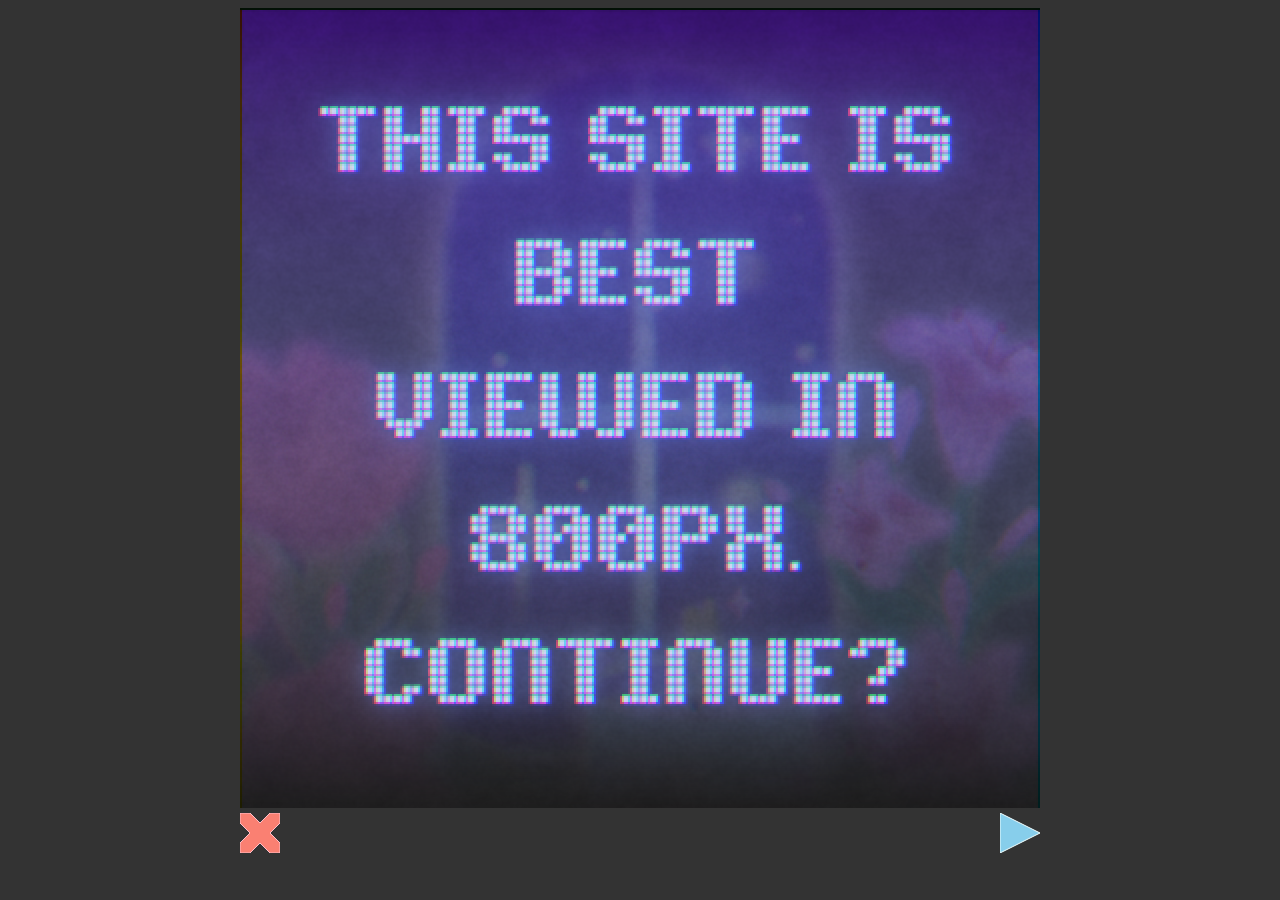
<file: 001 - SpaceJisen/index.html>
<!DOCTYPE html>
<html>
<head>
    <title>TITLE</title>

    <meta charset="UTF-8">
    <meta name="viewport" content="width=device-width, initial-scale=1.0">

    <link rel="stylesheet" href="style.css">
    <link rel="icon" type="image/x-icon" href="">
</head>
<body>
<center>
    <div style="width: 800px; height: 800px;">
    <img src="page/style/img/canva/index3.png" width="800px" height="800px">

    <a href="https://neocities.org/" class="floleft">
    <svg height="40" width="40">
        <polygon points="0, 0 0, 10 10, 20 0, 30 0, 40 10, 40 20, 30 30, 40 40, 40 40, 30 30, 20 40, 10 40, 0 30, 0 20, 10 10, 0" style="fill:salmon; stroke:pink;stroke-width:1" />
    </svg>
    </a>

    <a href="page/home.html" class="florite">
    <svg height="40" width="40">
        <polygon points="40, 20 0, 40 0, 0" style="fill: skyblue; stroke:azure;stroke-width:1" />
    </svg>
    </a>
    </div>
</center>
</body>
</html>
    <!--/////////////////////////////////////////////////////////////////
    The image is a non interactive splash image.
    The example image was made in Canva.
    
    Both buttons are SVG images.
    If you know what you're doing, you can change the shape.
    With caution, you can change the color much easier.
    FILL: the interior color
    STROKE: the line color
    /////////////////////////////////////////////////////////////////-->
</file>
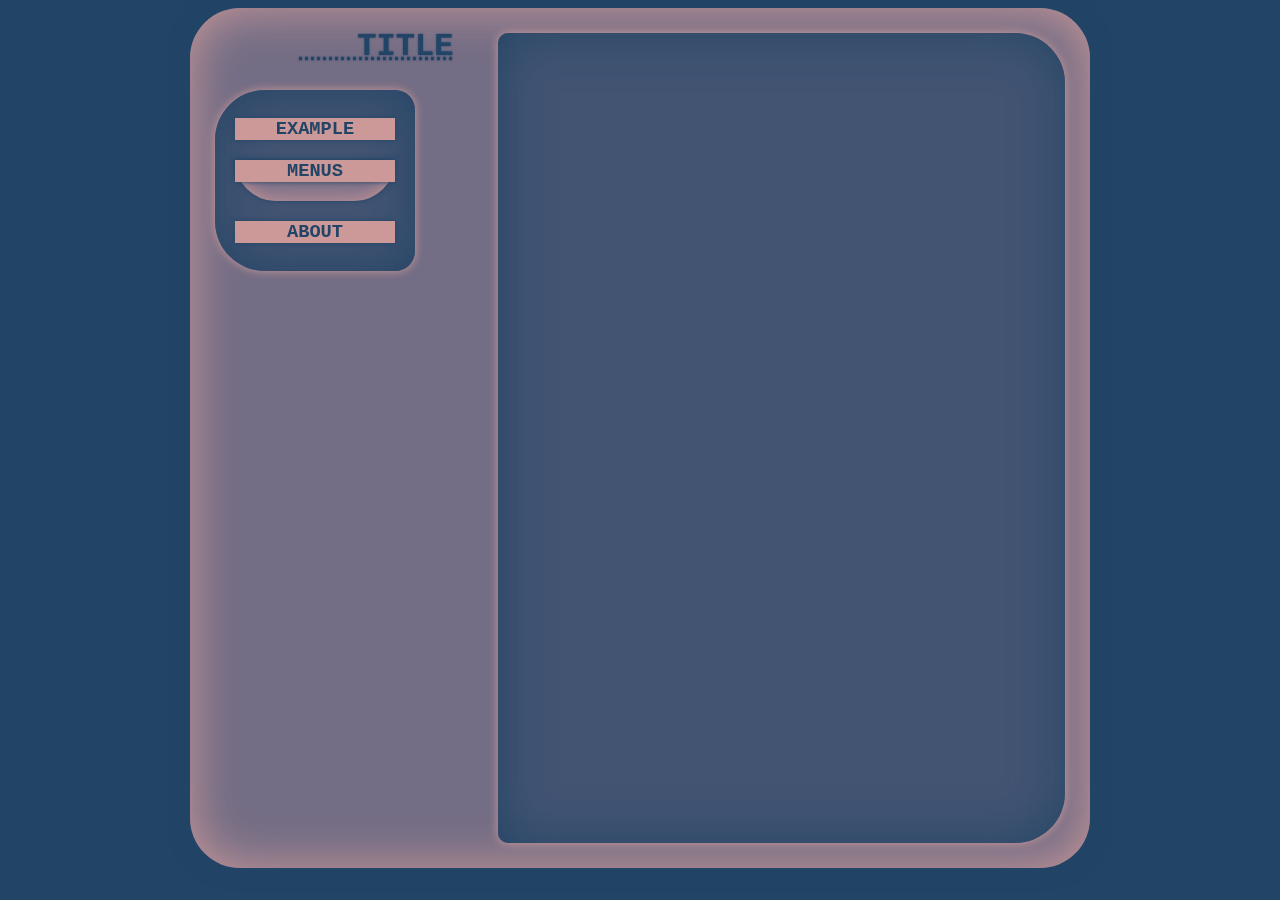
<file: 002 - GlassPink/index.html>
<!DOCTYPE html>
<html lang="en-us">
    <head>
        <title>TITLE</title>
        
        <meta charset="utf-8">
        <meta name="viewport" content="width=device-width, initial-scale=1.0">

        <link rel="icon" type="image/x-icon" href="">
        <link rel="stylesheet" type="text/css" href="pages/style/style.css">
    </head>
    <body>
        <div class="frame">
            <div class="contain">
                <h1 class="title">&nbsp;&nbsp; TITLE</h1>
                <div class="navi">
                    <hr><hr>
                    <a href="pages/ex.html" target="eye"><h3 class="faux">EXAMPLE</h3></a>
                    <details>
                        <summary class="bubble"><h3>MENUS</h3></summary>
                        <a href="LINK" target="eye"><h4 class="linx">ITEM</h4></a>
                        <a href="LINK" target="eye"><h4 class="linx">ITEM</h4></a>
                        <hr>
                    </details>
                    <a href="pages/about.html" target="eye"><h3 class="faux">ABOUT</h3></a>
                    <hr><hr>
                </div>
            </div>

            <iframe class="plot" id="eye" name="eye" style="border: none;"></iframe>
        </div>
    </body>
</html>
<!--//////////////////////////////////////////////////////////////////////////////
    This is the home page and iframe hub for subpages.
    The navigation bar will be on the left and content on the right.

    Pure links fall under the class "faux" and are meant to be standalone.
    Dropdown menus are <details> elements with the <summary> class set to
    "bubble" and all contained links should have the class "linx".

    This layout is not mobile friendly and will not scale.
//////////////////////////////////////////////////////////////////////////////-->
</file>
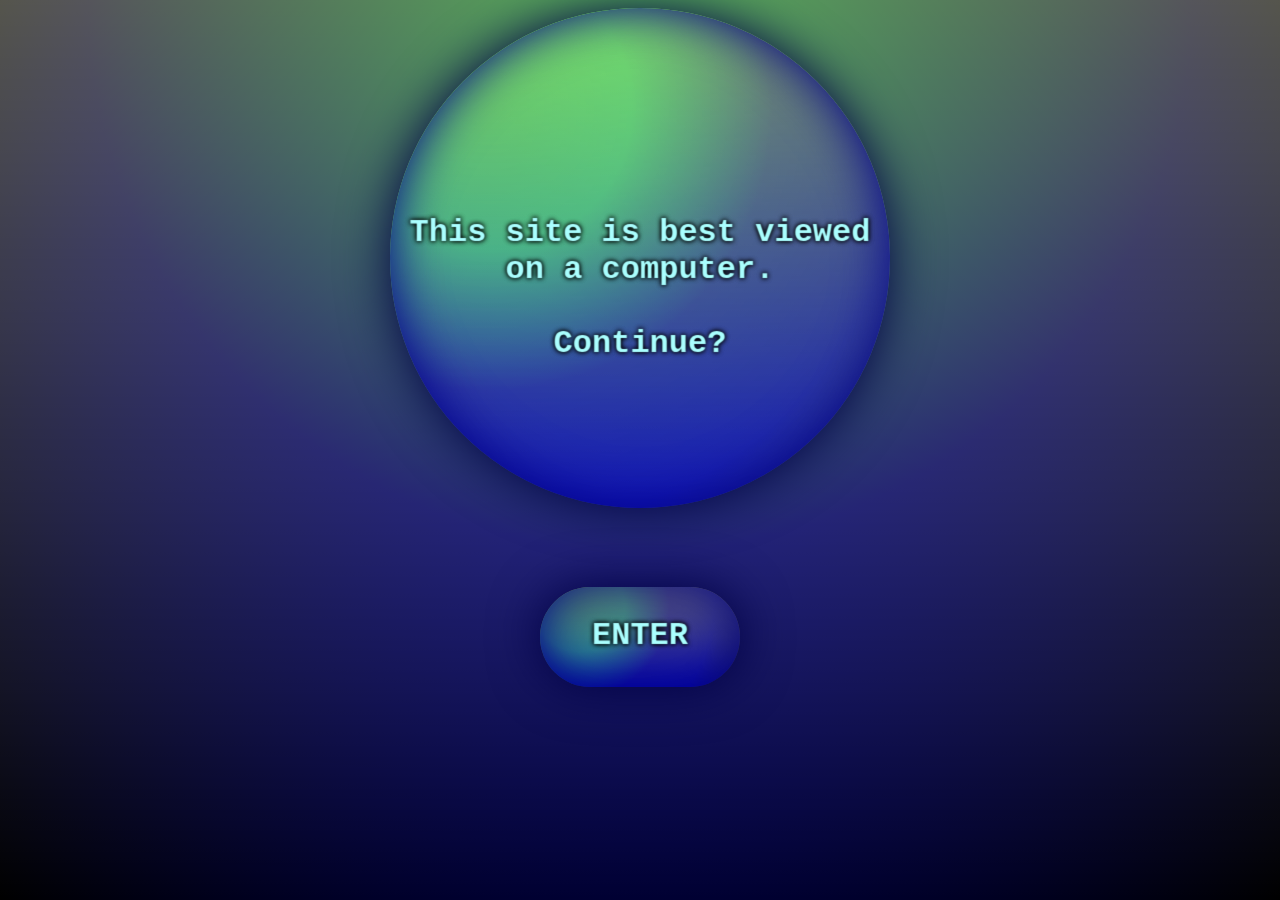
<file: 003 - OceanBubbles/index.html>
<!DOCTYPE html>
<html lang="en-us">
    <head>
        <title>TITLE</title>

        <link rel="icon" type="image/x-icon" href="pages/style/assets/mine/pixels/ico.png">
        <link rel="stylesheet" type="text/css" href="pages/style/style.css">
    </head>
    <body>
        <div class="bubble">
            <h1 class="ctxt">This site is best viewed on a computer.<br><br>
            Continue?</h1>
        </div>

        <hr class="splacer">

        <a href="pages/main.html">
            <div class="portal">
                <h1 class="ctxt">ENTER</h1>
            </div>
        </a>
    </body>
</html>
<!--///////////////////////////////////////////////////////////////////
    This page is the splash page. It's supposed to be a stopgap, but
    I just used to to warn people that my site isn't mobile friendly.

    The icon used in this layout is another free to use asset, by
    the way. You'll see it properly implemented across the pages.

    Warning: I got abstract with class naming and the CSS is much
    messier than the last iteration because of it.
///////////////////////////////////////////////////////////////////-->
</file>
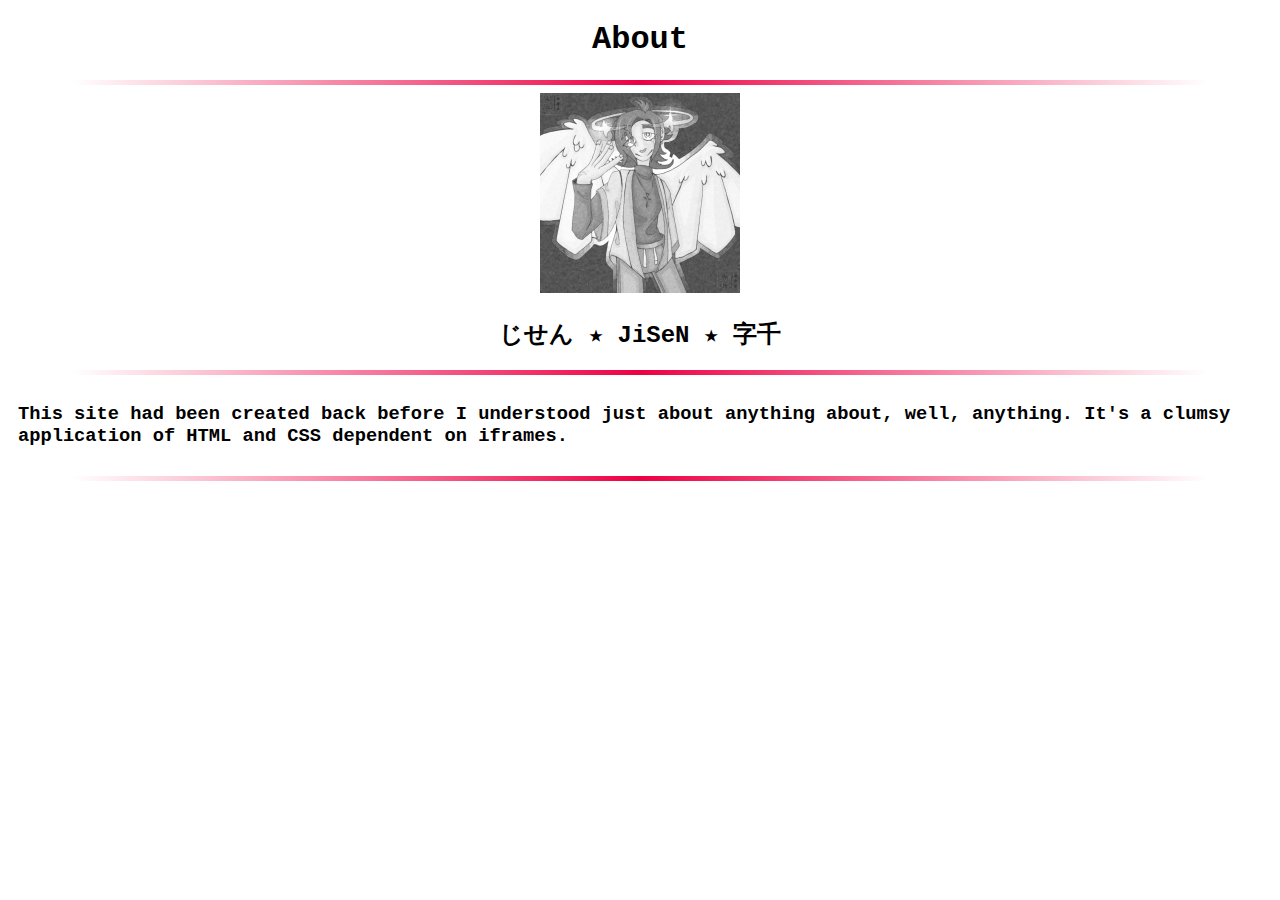
<file: 001 - SpaceJisen/page/about.html>
<!DOCTYPE html>
<html>
<head>
    <title>TITLE</title>

    <meta charset="UTF-8">
    <meta name="viewport" content="width=device-width, initial-scale=1.0">

    <link rel="stylesheet" href="style/basic.css">
    <link rel="icon" type="image/x-icon" href="">

    <style>
        body {
            background: transparent;
        }
    </style>
    <!--/////////////////////////////////////////////////////////////////
        This style element is important if you want to keep the page
        transparent. Without it, the background is black.
    /////////////////////////////////////////////////////////////////-->
</head>
<body>
<center>
    <h1>About</h1>
    <hr>
    <img src="style/img/mine/ava.png" class="ava">
    <h2>じせん ★ JiSeN ★ 字千</h2>
    <hr>
    <h3 class="txtbx">
        This site had been created back before I understood just about anything about, well, anything. It's a clumsy application of HTML and CSS dependent on iframes.
    </h3>
    <hr>
</center>
</body>
</html>
    <!--/////////////////////////////////////////////////////////////////
        To style most things, you'll need to either need to adjust
        the file under "style/basic.css" or place it in the <style>
        element to overwrite the CSS document without changing the
        elements within the CSS document.

        This is showcased by the transparent background for this
        page. If changed in the CSS document, the main page would
        have a pure white background instead.
    /////////////////////////////////////////////////////////////////-->
</file>
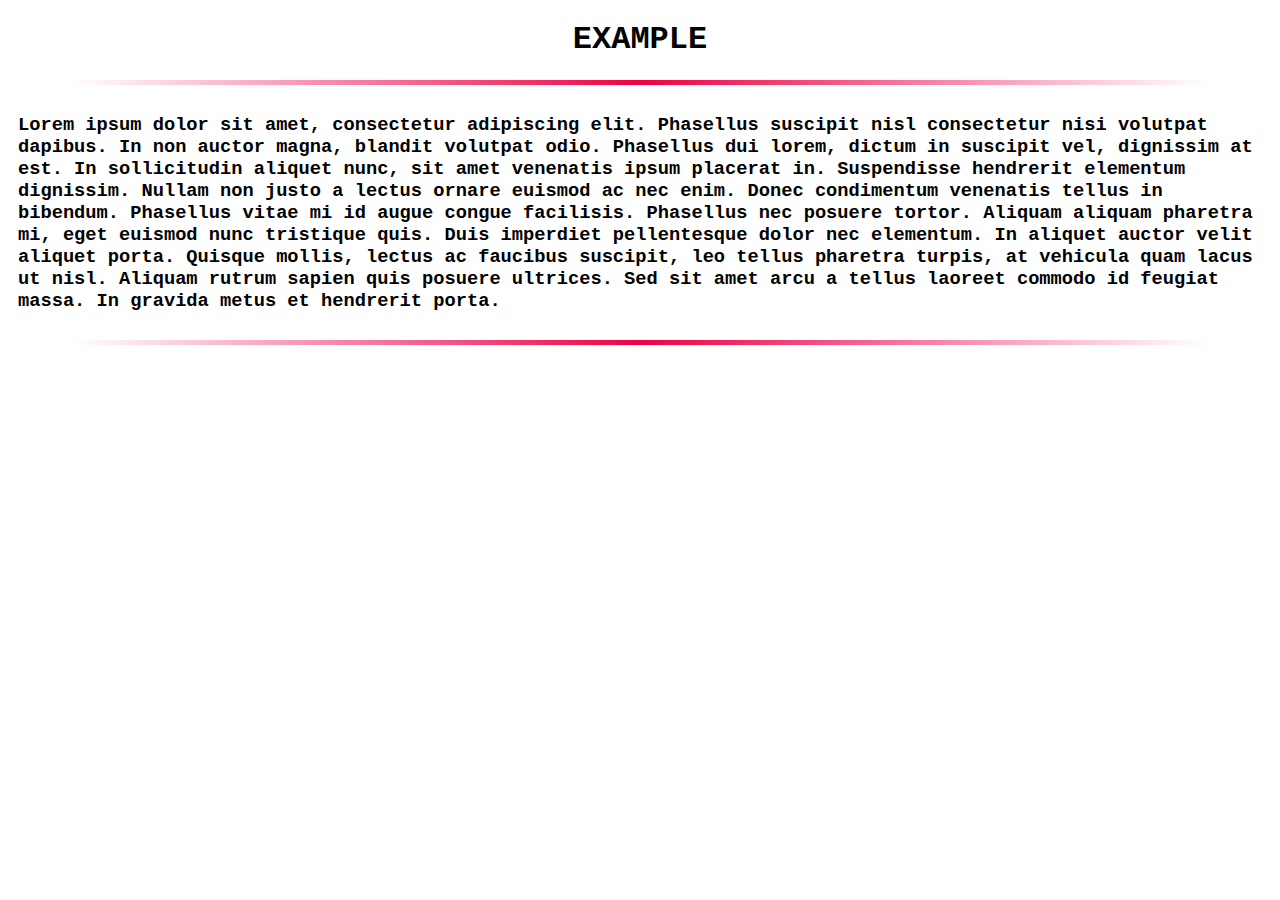
<file: 001 - SpaceJisen/page/ex.html>
<!DOCTYPE html>
<html>
<head>
    <title>TITLE</title>

    <meta charset="UTF-8">
    <meta name="viewport" content="width=device-width, initial-scale=1.0">

    <link rel="stylesheet" href="style/basic.css">
    <link rel="icon" type="image/x-icon" href="">

    <style>
        body {
            background: transparent;
        }
    </style>
    <!--/////////////////////////////////////////////////////////////////
        This style element is important if you want to keep the page
        transparent. Without it, the background is black.
    /////////////////////////////////////////////////////////////////-->
</head>
<body>
<center>
    <h1>EXAMPLE</h1>
    <hr>
    <h3 class="txtbx">
        Lorem ipsum dolor sit amet, consectetur adipiscing elit. Phasellus suscipit nisl consectetur nisi volutpat dapibus. In non auctor magna, blandit volutpat odio. Phasellus dui lorem, dictum in suscipit vel, dignissim at est. In sollicitudin aliquet nunc, sit amet venenatis ipsum placerat in. Suspendisse hendrerit elementum dignissim. Nullam non justo a lectus ornare euismod ac nec enim. Donec condimentum venenatis tellus in bibendum. Phasellus vitae mi id augue congue facilisis. Phasellus nec posuere tortor. Aliquam aliquam pharetra mi, eget euismod nunc tristique quis. Duis imperdiet pellentesque dolor nec elementum. In aliquet auctor velit aliquet porta. Quisque mollis, lectus ac faucibus suscipit, leo tellus pharetra turpis, at vehicula quam lacus ut nisl. Aliquam rutrum sapien quis posuere ultrices. Sed sit amet arcu a tellus laoreet commodo id feugiat massa. In gravida metus et hendrerit porta.
    </h3>
    <hr>
</center>
</body>
</html>
    <!--/////////////////////////////////////////////////////////////////
        To style most things, you'll need to either need to adjust
        the file under "style/basic.css" or place it in the <style>
        element to overwrite the CSS document without changing the
        elements within the CSS document.

        This is showcased by the transparent background for this
        page. If changed in the CSS document, the main page would
        have a pure white background instead.
    /////////////////////////////////////////////////////////////////-->
</file>
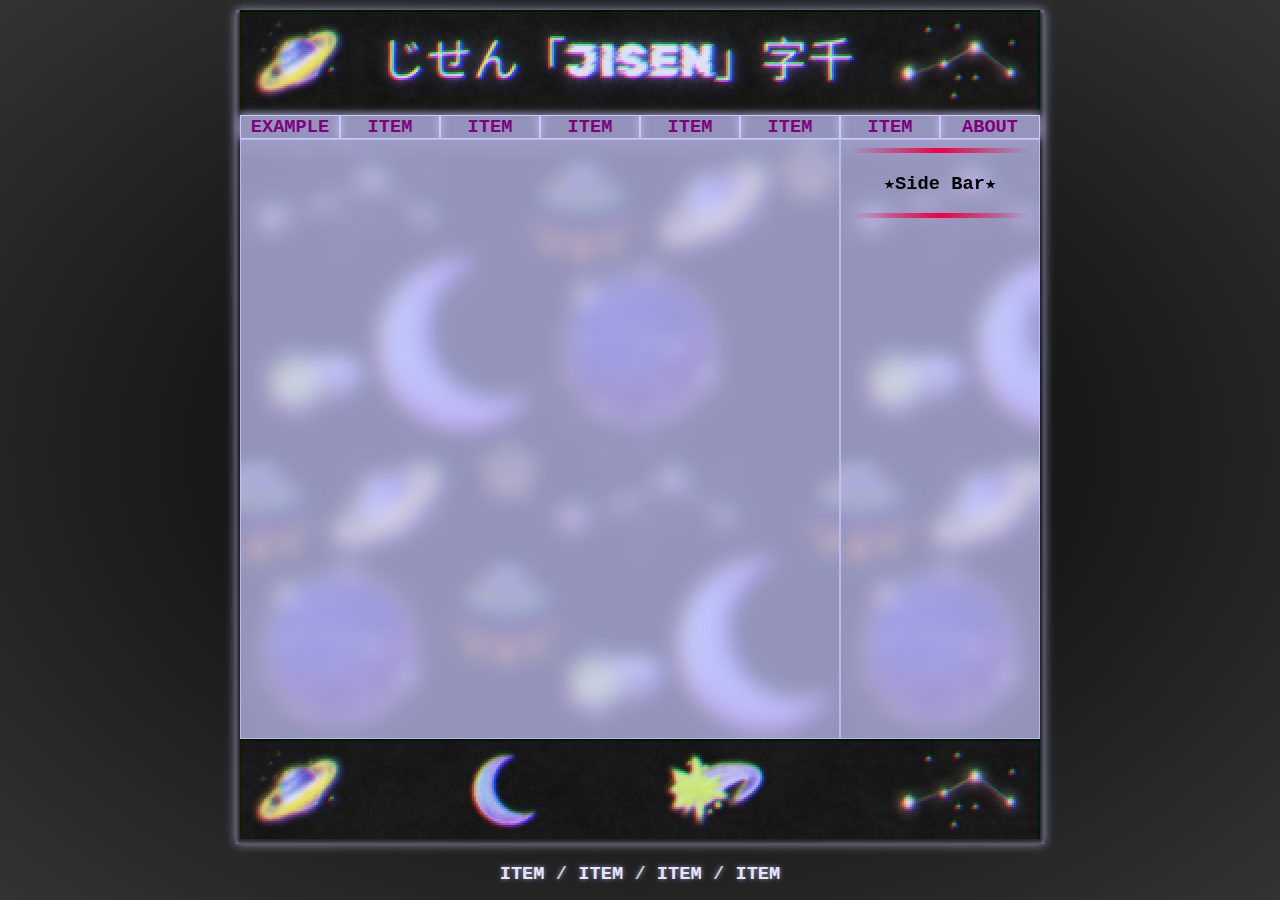
<file: 001 - SpaceJisen/page/home.html>
<!DOCTYPE html>
<html>
<head>
    <title>TITLE</title>

    <meta charset="UTF-8">
    <meta name="viewport" content="width=device-width, initial-scale=1.0">

    <link rel="stylesheet" href="style/basic.css">
    <link rel="icon" type="image/x-icon" href="">
</head>
<body>
<center>
    <div class="mw">
        <img class="banner" src="style/img/canva/banner1.png">
        <div class="navbar">
            <a href="ex.html" target="winbow"><h3 class="navbut">EXAMPLE</h3></a>
            <a href="LINK" target="winbow"><h3 class="navbut">ITEM</h3></a>
            <a href="LINK" target="winbow"><h3 class="navbut">ITEM</h3></a>
            <a href="LINK" target="winbow"><h3 class="navbut">ITEM</h3></a>
            <a href="LINK" target="winbow"><h3 class="navbut">ITEM</h3></a>
            <a href="LINK" target="winbow"><h3 class="navbut">ITEM</h3></a>
            <a href="LINK" target="winbow"><h3 class="navbut">ITEM</h3></a>
            <a href="about.html" target="winbow"><h3 class="navbut">ABOUT</h3></a>
        </div>

        <div class="bento">
            <iframe class="rice" name="winbow" src=""></iframe>
            <div class="meat">
                
                <hr>

                <h3>★Side Bar★</h3>

                <hr>
                
            </div>
        </div>
        
        <img class="banner" src="style/img/canva/banner2.png">
    </div>
    <h3 class="btmtxt">
        <a href="LINK" target="_blank" class="ovrt">ITEM</a> /
        <a href="LINK" target="_blank" class="ovrt">ITEM</a> /
        <a href="LINK" target="_blank" class="ovrt">ITEM</a> /
        <a href="LINK" target="_blank" class="ovrt">ITEM</a>
    </h3>
</center>
</body>
</html>
    <!--/////////////////////////////////////////////////////////////////
        This page is centered on an iframe and is not mobile friendly.
        The example page link will show you an example subpage.
        The about link gives context.
        
        I highly suggest changing the banners because even though
        they've been left as is, JISEN was my old username. It'd be
        a bit weird having to explain that on your end. You can use
        Canva to create a new banner easily and edit things in
        FireAlpaca to get some similar effects. Chromatic aberration,
        low gaussian blur, mosaic at its lowest setting, and some
        color correction goes a long way.
    /////////////////////////////////////////////////////////////////-->
</file>
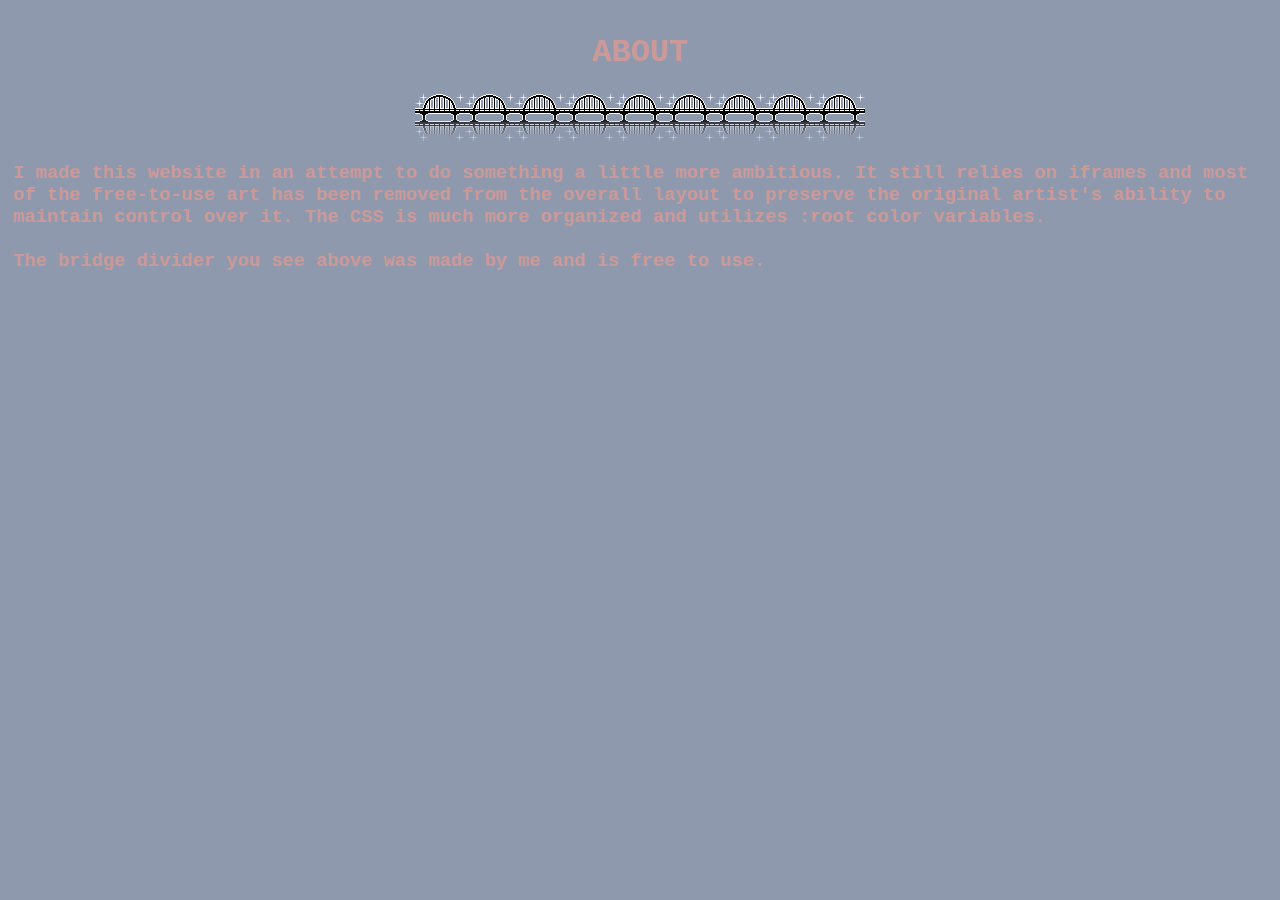
<file: 002 - GlassPink/pages/about.html>
<!DOCTYPE html>
<html lang="en-us">
    <head>
        <title>TITLE</title>
        
        <meta charset="utf-8">
        <meta name="viewport" content="width=device-width, initial-scale=1.0">

        <link rel="icon" type="image/x-icon" href="">
        <link rel="stylesheet" type="text/css" href="style/style.css">

        <style>
            body {
                color: var(--c1);
                background: var(--tc3);
                padding: 5px;
            }
        </style>
    </head>
    <body>
        <center>
            <h1>ABOUT</h1>
        </center>
        <hr class="bridged" style="width: 450px;">
        <h3>
            I made this website in an attempt to do something a little more ambitious. It still relies on iframes and most of the free-to-use art has been removed from the overall layout to preserve the original artist's ability to maintain control over it. The CSS is much more organized and utilizes :root color variables.
            <br><br>
            The bridge divider you see above was made by me and is free to use.
        </h3>
    </body>
</html>
<!--//////////////////////////////////////////////////////////////////////////////
    This page is more heavily and specifically styled in the <style> tag.
        
    It uses the :root variable from the CSS stylesheet since they're already
    defined and ready to be used, keeping uniformity with the entire
    layout without having to individually change and adjust colors on every
    single subpage.
//////////////////////////////////////////////////////////////////////////////-->
</file>
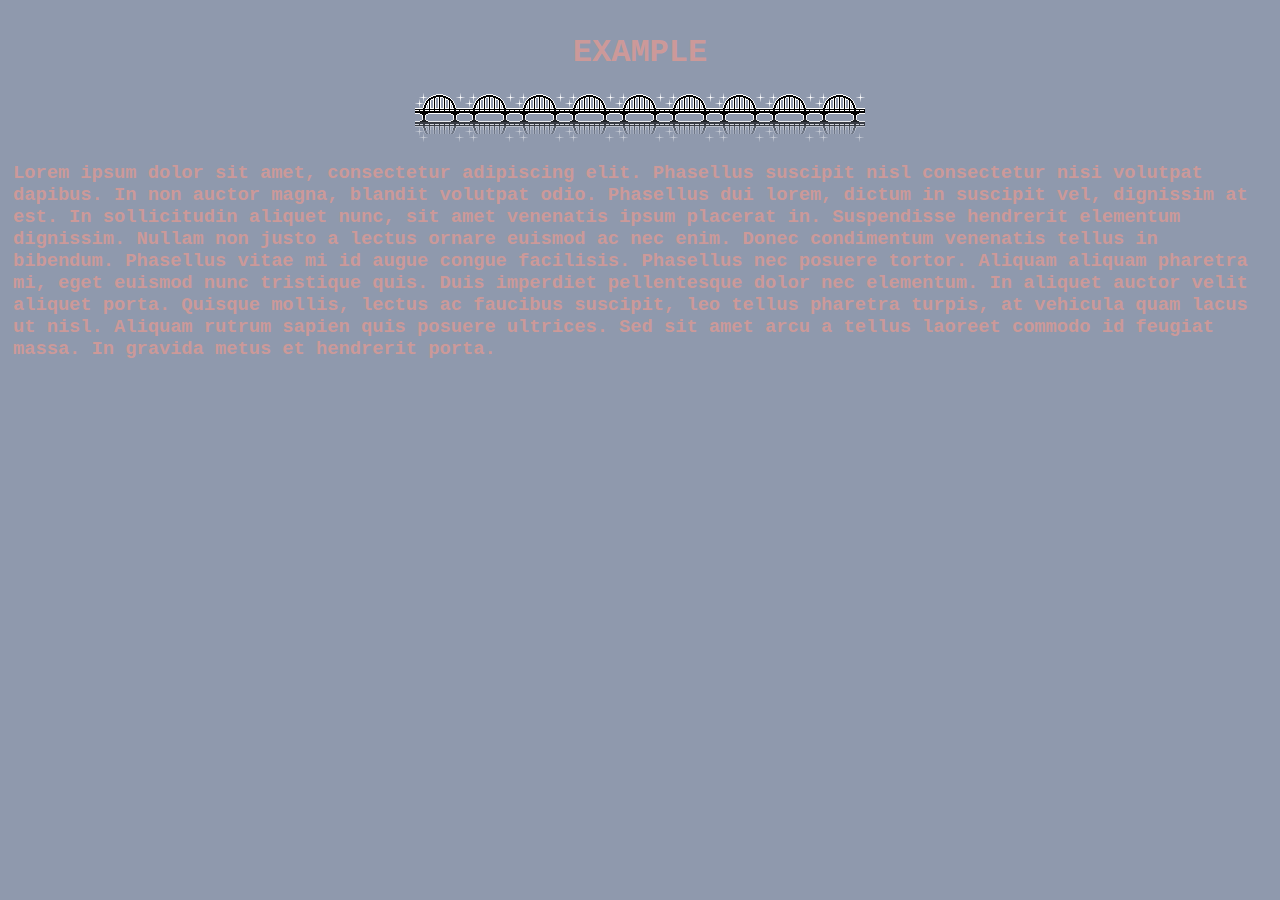
<file: 002 - GlassPink/pages/ex.html>
<!DOCTYPE html>
<html lang="en-us">
    <head>
        <title>TITLE</title>
        
        <meta charset="utf-8">
        <meta name="viewport" content="width=device-width, initial-scale=1.0">

        <link rel="icon" type="image/x-icon" href="">
        <link rel="stylesheet" type="text/css" href="style/style.css">

        <style>
            body {
                color: var(--c1);
                background: var(--tc3);
                padding: 5px;
            }
        </style>
    </head>
    <body>
        <center>
            <h1>EXAMPLE</h1>
        </center>
        <hr class="bridged" style="width: 450px;">
        <h3>
            Lorem ipsum dolor sit amet, consectetur adipiscing elit. Phasellus suscipit nisl consectetur nisi volutpat dapibus. In non auctor magna, blandit volutpat odio. Phasellus dui lorem, dictum in suscipit vel, dignissim at est. In sollicitudin aliquet nunc, sit amet venenatis ipsum placerat in. Suspendisse hendrerit elementum dignissim. Nullam non justo a lectus ornare euismod ac nec enim. Donec condimentum venenatis tellus in bibendum. Phasellus vitae mi id augue congue facilisis. Phasellus nec posuere tortor. Aliquam aliquam pharetra mi, eget euismod nunc tristique quis. Duis imperdiet pellentesque dolor nec elementum. In aliquet auctor velit aliquet porta. Quisque mollis, lectus ac faucibus suscipit, leo tellus pharetra turpis, at vehicula quam lacus ut nisl. Aliquam rutrum sapien quis posuere ultrices. Sed sit amet arcu a tellus laoreet commodo id feugiat massa. In gravida metus et hendrerit porta.
        </h3>
    </body>
</html>
<!--//////////////////////////////////////////////////////////////////////////////
    This page is more heavily and specifically styled in the <style> tag.

    It uses the :root variable from the CSS stylesheet since they're already
    defined and ready to be used, keeping uniformity with the entire
    layout without having to individually change and adjust colors on every
    single subpage.
//////////////////////////////////////////////////////////////////////////////-->
</file>
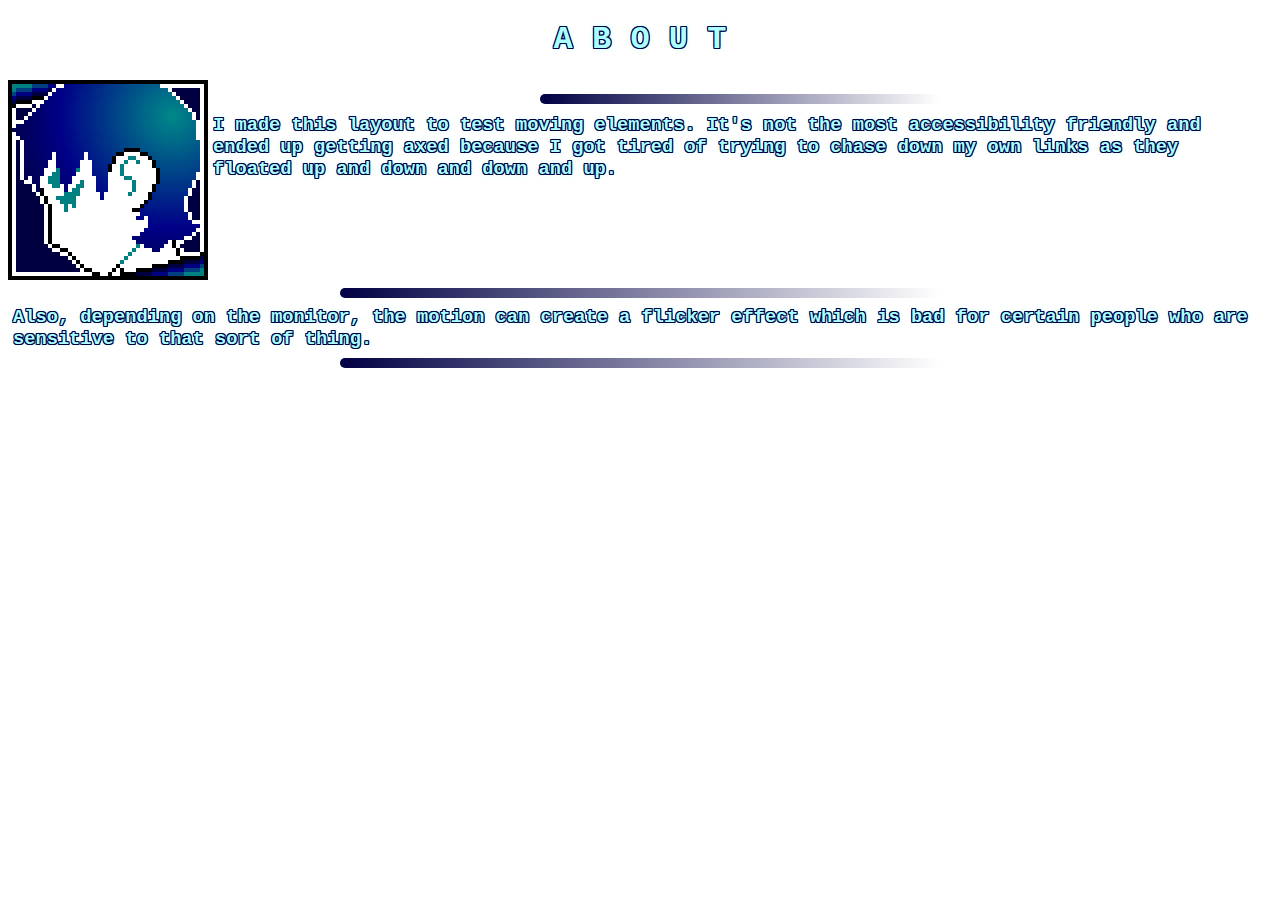
<file: 003 - OceanBubbles/pages/about.html>
<!DOCTYPE html>
<html lang="en-us">
    <head>
        <title>TITLE</title>

        <link rel="icon" type="image/x-icon" href="style/assets/mine/pixels/ico.png">
        <link rel="stylesheet" type="text/css" href="style/style.css">

        <style>
            html {
                background: transparent;
                color: #aff;
                text-shadow:
                1px 0px 0px #004,
                -1px 0px 0px #004,
                0px 1px 0px #004,
                0px -1px 0px #004,
                1px 1px 0px #004,
                -1px 1px 0px #004,
                1px -1px 0px #004,
                -1px -1px 0px #004,
                0px 0px 5px #aff;
            }
        </style>
    </head>
    <body>
        <center><h1>A B O U T</h1></center>

        <div style="display: flex;">
            <img src="style/assets/mine/ava/ava.png" height="200px" width="200px">
            <h3 style="margin: 5px;"><hr class="bloop">
                I made this layout to test moving elements. It's not the most accessibility friendly and ended up getting axed because I got tired of trying to chase down my own links as they floated up and down and down and up.
            </h3>
        </div>
        <hr class="bloop2">
        <h3 style="margin: 5px">
            Also, depending on the monitor, the motion can create a flicker effect which is bad for certain people who are sensitive to that sort of thing.
        </h3>
        <hr class="bloop2">
    </body>
</html>
<!--///////////////////////////////////////////////////////////////////
    I got way more mileage out of the <style> tag this time around
    since I pretty much neglected to use :root colors.

    The first box with an image has a flex attribute so be aware
    and beware. If you remove it, it will change the behavior of
    that section. This layout is a bit more demanding and a lot
    less forgiving.

    !!! "bloop" and "bloop2" are two seperate <hr> classes and the
    only difference is "bloop2" is 600px and "bloop" is 400px wide.
///////////////////////////////////////////////////////////////////-->
</file>
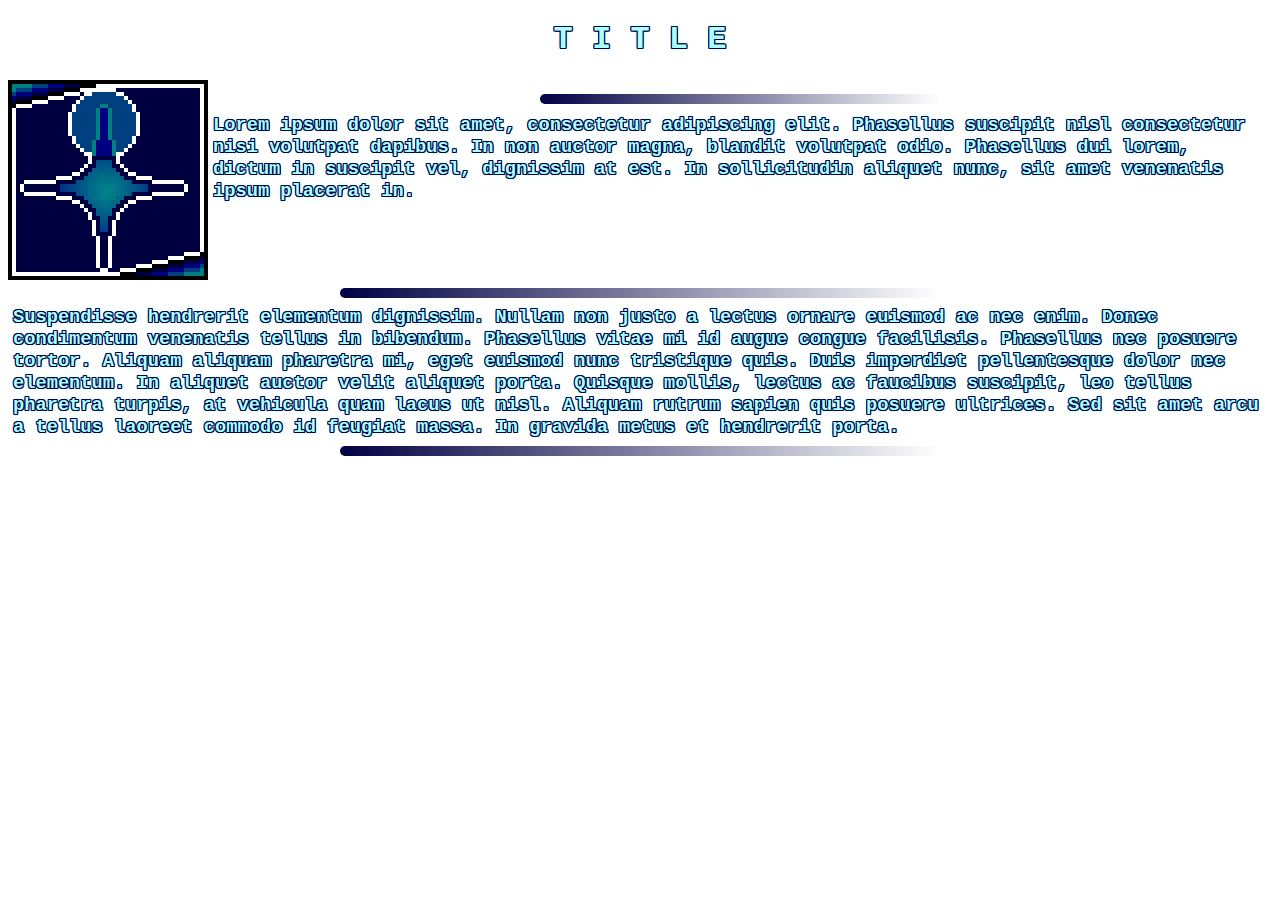
<file: 003 - OceanBubbles/pages/ex.html>
<!DOCTYPE html>
<html lang="en-us">
    <head>
        <title>TITLE</title>

        <link rel="icon" type="image/x-icon" href="style/assets/mine/pixels/ico.png">
        <link rel="stylesheet" type="text/css" href="style/style.css">

        <style>
            html {
                background: transparent;
                color: #aff;
                text-shadow:
                1px 0px 0px #004,
                -1px 0px 0px #004,
                0px 1px 0px #004,
                0px -1px 0px #004,
                1px 1px 0px #004,
                -1px 1px 0px #004,
                1px -1px 0px #004,
                -1px -1px 0px #004,
                0px 0px 5px #aff;
            }
        </style>
    </head>
    <body>
        <center><h1>T I T L E</h1></center>

        <div style="display: flex;">
            <img src="style/assets/mine/ava/clq.png" height="200px" width="200px">
            <h3 style="margin: 5px;"><hr class="bloop">
                Lorem ipsum dolor sit amet, consectetur adipiscing elit. Phasellus suscipit nisl consectetur nisi volutpat dapibus. In non auctor magna, blandit volutpat odio. Phasellus dui lorem, dictum in suscipit vel, dignissim at est. In sollicitudin aliquet nunc, sit amet venenatis ipsum placerat in.
            </h3>
        </div>
        <hr class="bloop2">
        <h3 style="margin: 5px">
            Suspendisse hendrerit elementum dignissim. Nullam non justo a lectus ornare euismod ac nec enim. Donec condimentum venenatis tellus in bibendum. Phasellus vitae mi id augue congue facilisis. Phasellus nec posuere tortor. Aliquam aliquam pharetra mi, eget euismod nunc tristique quis. Duis imperdiet pellentesque dolor nec elementum. In aliquet auctor velit aliquet porta. Quisque mollis, lectus ac faucibus suscipit, leo tellus pharetra turpis, at vehicula quam lacus ut nisl. Aliquam rutrum sapien quis posuere ultrices. Sed sit amet arcu a tellus laoreet commodo id feugiat massa. In gravida metus et hendrerit porta. 
        </h3>
        <hr class="bloop2">
    </body>
</html>
<!--///////////////////////////////////////////////////////////////////
    I got way more mileage out of the <style> tag this time around
    since I pretty much neglected to use :root colors.

    The first box with an image has a flex attribute so be aware
    and beware. If you remove it, it will change the behavior of
    that section. This layout is a bit more demanding and a lot
    less forgiving.

    !!! "bloop" and "bloop2" are two seperate <hr> classes and the
    only difference is "bloop2" is 600px and "bloop" is 400px wide.
///////////////////////////////////////////////////////////////////-->
</file>
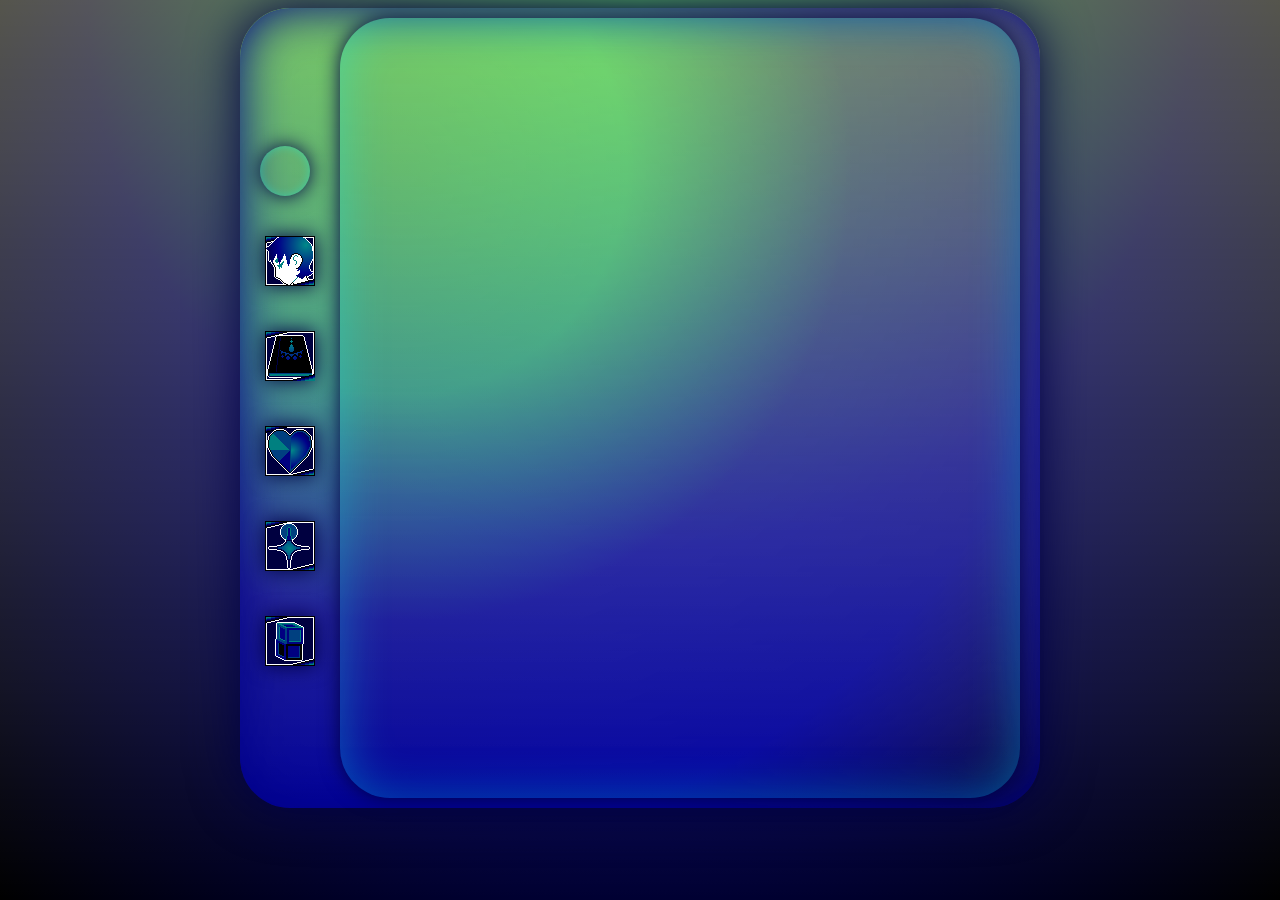
<file: 003 - OceanBubbles/pages/main.html>
<!DOCTYPE html>
<html lang="en-us">
    <head>
        <title>TITLE</title>

        <link rel="icon" type="image/x-icon" href="style/assets/mine/pixels/ico.png">
        <link rel="stylesheet" type="text/css" href="style/style.css">
    </head>
    <body>
        <div class="frame">
            <div class="nav">
                <a href="about.html" target="binwows"><div class="escap">&nbsp;</div></a>
                <a href="ex.html" target="binwows"><img class="navi" src="style/assets/mine/ava/ava.png"></a>
                <a href="ex.html" target="binwows"><img class="navi" src="style/assets/mine/ava/jrnl.png"></a>
                <a href="ex.html" target="binwows"><img class="navi" src="style/assets/mine/ava/fav.png"></a>
                <a href="ex.html" target="binwows"><img class="navi" src="style/assets/mine/ava/clq.png"></a>
                <a href="ex.html" target="binwows"><img class="navi" src="style/assets/mine/ava/tbx.png"></a>
            </div>
            <iframe src="" id="binwows" name="binwows"></iframe>
    </body>
</html>
<!--///////////////////////////////////////////////////////////////////
    Another iframe dependent main page.

    The button and icons on the left are used for navigation. For
    the sake of keeping everything sweet and simple, all icons in
    this layout lead to the example page while the button is the
    about page.

    The icons are more free to use assets.
///////////////////////////////////////////////////////////////////-->
</file>
<file: 001 - SpaceJisen/style.css>
:root {
    --black:    #333333;
    --e04:      #ee0044;
    --white:    #cccccc;

    --grad_lin_bew: linear-gradient(to bottom right, var(--black), var(--e04), var(--white));
    --grad_rad_bew: radial-gradient(farthest-corner at 50px 50px, var(--black), var(--e04), var(--white));
}

body {
    background: var(--black);
    font-family:'Courier New', Courier, monospace;
}

.floleft {
    float: left;
}
.florite {
    float: right;
}
.boxi {
    box-sizing: border-box;
    padding: 10px;
    width: 800px;
    border: 5px solid lavender;
    box-shadow: 0px 0px 10px white;
    background: darkslateblue;
    color: var(--white);
}
</file>
<file: 002 - GlassPink/pages/style/style.css>
:root {
    --c1:   #c99;
    --tc1:  #c998;
    --c2:   #a89;
    --tc2: #a899;

    --c3:   #457;
    --tc3:  #4579;
    --c4:   #246;
    --tc4:  #2469;
}
/* ------------------------------------------------------------------- */
.contain {
    width: 300px;
    overflow: hidden;
}
/* ------------------------------------------------------------------- */
html {
    height: 100vh;
    width: 100vw;
    font-family: 'Courier New', Courier, monospace;
}
body {
    background: var(--c4);
    background-size: cover;
    background-position: center center;
    image-rendering: pixelated;
    color: var(--c4);
}
hr {
    border: none;
}
/* ------------------------------------------------------------------- */
.bridged {
    height: 50px;
    background: url('assets/mine/dividers/bridge.png');
    width: 80%;
}
/* ------------------------------------------------------------------- */
a {
    color: inherit;
    text-decoration: none;
}
.linx {
    color: lavender;
    text-shadow: 0 0 5px var(--c4),
    0 0 5px var(--c4),
    0 0 5px var(--c4);
    cursor: pointer;
}
/* ------------------------------------------------------------------- */
.frame {
    margin: auto;
    background: var(--tc2);
    width: 900px;
    border-radius: 50px;
    box-shadow: 0 0 20px var(--c4),
    inset 0 0 50px var(--c1);
    backdrop-filter: blur(1px);
    display: flex;
    justify-content: space-between;
}
.navi {
    margin: 25px;
    background: var(--tc4);
    box-shadow: 0 0 10px var(--c1),
    inset 0 0 50px var(--c4);
    width: 200px;
    border-radius: 50px 20px 20px 50px;
}
.plot {
    margin: 25px;
    background: var(--tc4);
    box-shadow: 0 0 10px var(--c1),
    inset 0 0 50px var(--c4);
    width: 600px;
    min-height: 90vh;
    border-radius: 10px 50px 50px 10px;
}
/* ------------------------------------------------------------------- */
details {
    margin: 20px;
    text-align: center;
    background: var(--tc2);
    box-shadow: 0 0 5px var(--c4),
    inset 0 0 20px var(--c1);
    border-radius: 0px 0px 50px 50px;
}
details:hover {
    box-shadow: 0 0 5px var(--c1),
    inset 0 0 20px var(--c1);
}
summary {
    list-style: none;
    background: var(--c1);
    box-shadow: 0 0 5px var(--c4),
    inset 0 0 20px var(--c1);
    cursor: pointer;
}
.faux {
    margin: 20px;
    text-align: center;
    background: var(--c1);
    box-shadow: 0 0 5px var(--c4),
    inset 0 0 20px var(--c1);
    cursor: pointer;
}
/* ------------------------------------------------------------------- */
.title {
    margin: 20px;
    text-shadow: 0 0 2px var(--c4);
    text-decoration: dotted underline;
    text-align: right;
}
/* ------------------------------------------------------------------- */
.zoop:hover {
    transform: scale(2);
    image-resolution: pixelated;
}
/* ------------------------------------------------------------------- */
.shelf {
    width: 80%;
    min-height: 50px;
    box-shadow: inset 0 0 50px var(--c1);
    border-radius: 25px;
}
.art {
    width: 100%;
    box-shadow: 0 0 10px var(--c1);
}
</file>
<file: 003 - OceanBubbles/pages/style/style.css>
:root {
    --water: linear-gradient(#ff05, transparent), radial-gradient(circle at top, #088, #048, #008, #004, #000);
    --airy: linear-gradient(#ff05, transparent), radial-gradient(circle at 20% 20%, #0ff5, #0ef6, #00f7, #00e8, transparent);
}

html {
    height: 100vh;
    width: 100vw;
    background-color: black;
    background-image: var(--water);
    font-family: 'Courier New', Courier, monospace;
    color: #0000;
}
a {
    color: inherit;
    text-decoration: none;
}
img {
    image-rendering: pixelated;
}
hr {
    border: none;
}
.bloop {
    height: 10px;
    width: 400px;
    border-radius: 5px 0px 0px 5px;
    background: linear-gradient(to right, #004, transparent);
}
.bloop2 {
    height: 10px;
    width: 600px;
    border-radius: 5px 0px 0px 5px;
    background: linear-gradient(to right, #004, transparent);
}
.ltxt {
    color: #aff;
}
.dtxt {
    color: #004;
}
.ctxt {
    text-align: center;
    text-shadow:
    0 30px 1px #aff,
    0 30px 5px black,
    0 30px 5px black;
}
/*----------------------------------------------------------------------------*/
.frame {
    margin: auto;
    height: 800px;
    width: 800px;
    border-radius: 50px;
    background-image: var(--airy);
    box-shadow: 0 0 50px #004, inset 0 0 50px #008;
    animation: 3s ease-in-out 0s both infinite alternate bubble;
    display: flex;
}
.nav {
    height: 800px;
    width: 100px;
    align-content: center;
    text-align: center;
}
.navi {
    height: 50px;
    width: 50px;
    box-shadow: 0 0 20px #004;
    margin: 20px;
}
.navi:hover {
    transform: scale(2);
    image-rendering: pixelated;
    box-shadow: 0 0 20px #004;
    animation: 0.3s linear 0s normal forwards running zoop;
}
.escap {
    height: 50px;
    width: 50px;
    border-radius: 50%;
    box-shadow: 0 0 20px #004,
    inset 0 0 10px #0ff5;
    margin: 20px;
}
.escap:hover {
    box-shadow: 0 0 10px #004,
    inset 0 0 10px #004;
}
@keyframes zoop {
    0% {
        transform: scale(1) rotate(0deg);
        box-shadow: 0 0 20px #004;
    }
    100% {
        transform: scale(2) rotate(-10deg);
        box-shadow: 0 0 10px #004;
    }
}
#binwows {
    box-shadow: 0 0 20px #004,
    inset 0 0 50px #0ff5;
    margin-top: 10px;
    height: 780px;
    width: 680px;
    border-radius: 50px 50px 50px 50px;
    border: none;
}
/*----------------------------------------------------------------------------*/
.bubble {
    margin: auto;
    width: 500px;
    height: 500px;
    border-radius: 50%;
    background-image: var(--airy);
    box-shadow: 0 0 50px #004, inset 0 0 50px #008;
    animation: 3s ease-in-out 0s both infinite alternate bubble;
    align-content: center;
}
.splacer {
    border: none;
    height: 50px;
}
.portal {
    margin: auto;
    width: 200px;
    height: 100px;
    border-radius: 50px;
    background-image: var(--airy);
    box-shadow: 0 0 50px #004, inset 0 0 50px #008;
    animation: 3s ease-in-out 0.6s both infinite alternate bubble;
}
.portal:hover {
    box-shadow: 0 0 50px #0ff9, inset 0 0 50px #00f9;
}
@keyframes bubble {
    0% {
        transform: translateY(0px);
    }
    100% {
        transform: translateY(25px);
    }
}
.wrb {
    float: left;
    position: fixed;
    bottom: 60px;
    left: 10px;
    margin: auto;
    height: 100px;
    border-radius: 50px;
    background-image: var(--airy);
    box-shadow: 0 0 50px #004, inset 0 0 50px #008;
    animation: 3s ease-in-out 0.3s both infinite alternate bubble;
    align-content: center;
}
.yby {
    float: right;
    position: fixed;
    bottom: 5px;
    right: 5px;
}
</file>
<file: 001 - SpaceJisen/page/style/basic.css>
:root {
    --black: #333333;
    --e04: #e04;
    --white: #cccccc;

    width: 100%;
    height: 100vh;
}
/* OFFICIALLY SUPPORTED ELEMENTS */
body {
    background: radial-gradient(black, var(--black));
    font-family:'Courier New', Courier, monospace;
}
a {
    color: purple;
    text-decoration: none;
}
hr {
    background: linear-gradient(to right, transparent, var(--e04), transparent);
    border: none;
    height: 5px;
    width: 90%;
}
/* ALL FUNCTION NO FUN */
.mw {
    margin-top: 10px;
    width: 808px;
    box-shadow:
    0px 0px 5px rgba(200, 200, 255, 0.7) inset,
    0px 0px 10px rgba(200, 200, 255, 0.7);
}
.txtbx {
    text-align: left;
    padding: 10px;
}
.flexbox {
    display: flex;
}

.navbar {
    text-align: center;
    display: flex;
    width: 800px;
    padding: 0px;
}
.navbut {
    margin: auto;
    box-sizing: border-box;
    box-shadow: 0px 0px 10px rgba(200, 200, 255);
    border: 1px solid rgba(200, 200, 255);
    background: rgba(200, 200, 255, 0.7);
    width: 100px;
}
.navbut:hover {
    box-shadow: 0px 0px 10px white;
    border: 1px solid white;
    background: rgb(255, 255, 255, 0.7);
    transform: scale(1.1);
    z-index: 1;
    cursor: pointer;
}
.btmtxt {
    color: var(--white);
    bottom: 0px;
    text-shadow: 0px 0px 5px rgba(200, 200, 255, 0.7);
}
.ovrt {
    color: lavender;
}
.zoop:hover {
    z-index: 1;
    transform: scale(1.5);
}
/* I FORMAT MY CONTENT LIKE A BENTO BOX SO I CAN VISUALIZE IT */
.bento {
    display: flex;
    width: 800px;
    box-sizing: border-box;
    background: url('img/canva/space4.png');
    background-size: contain;
}
.rice {
    width: 600px;
    height: 600px;
    box-sizing: border-box;
    border: 1px solid rgba(200, 200, 255, 0.7);
    background:rgba(200, 200, 255, 0.7);
    backdrop-filter: blur(10px);
}
.meat {
    width: 200px;
    height: 600px;
    box-sizing: border-box;
    border: 1px solid rgba(200, 200, 255, 0.7);
    background:rgba(200, 200, 255, 0.7);
    backdrop-filter: blur(10px);
    overflow-y: auto;
}
/* CONTROLS THE PRETTY STUFF */
.banner {
    width: 800px;
    height: 100px;
}

.cover {
    box-sizing: border-box;
    width: 250px;
    height: 350px;
}
.covertxt {
    box-sizing: border-box;
    padding: 10px;
    width: 250px;
    height: 350px;
    color: transparent;
    background: transparent;
    overflow: auto;
}
.covertxt:hover {
    color: var(--white);
    background: rgba(0, 0, 0, 0.8);
    overflow: auto;
}
/* MY FUN LIL AVA THING */
.ava {
    background-color: transparent;
    animation-name: ava;
    animation-duration: 10s;
    animation-iteration-count: infinite;
    animation-direction: alternate;
}
@keyframes ava {
    0% {
        background-color: transparent;
    }
    20% {
        background-color: pink;
    }
    40% {
        background-color: skyblue;
    }
    
    50% {
        background-color: khaki;
    }
    
    60% {
        background-color: aquamarine;
    }
    80% {
        background-color: peachpuff;
    }
    100% {
        background-color: lavender;
    }
}
/* SCROLLBAR SETTINGS */
::-webkit-scrollbar {
    width: 15px;
}
::-webkit-scrollbar-button  {
    background: rgba(255, 100, 255, 0.7);
    border: 1px solid purple;
    width: 10px;
}
::-webkit-scrollbar-thumb  {
    background: rgba(128, 0, 128, 0.7);
    width: 10px;
}
::-webkit-scrollbar-track  {
    background: rgba(200, 200, 255, 0.7);
    border: 1px solid purple;
    width: 10px;
}
</file>
